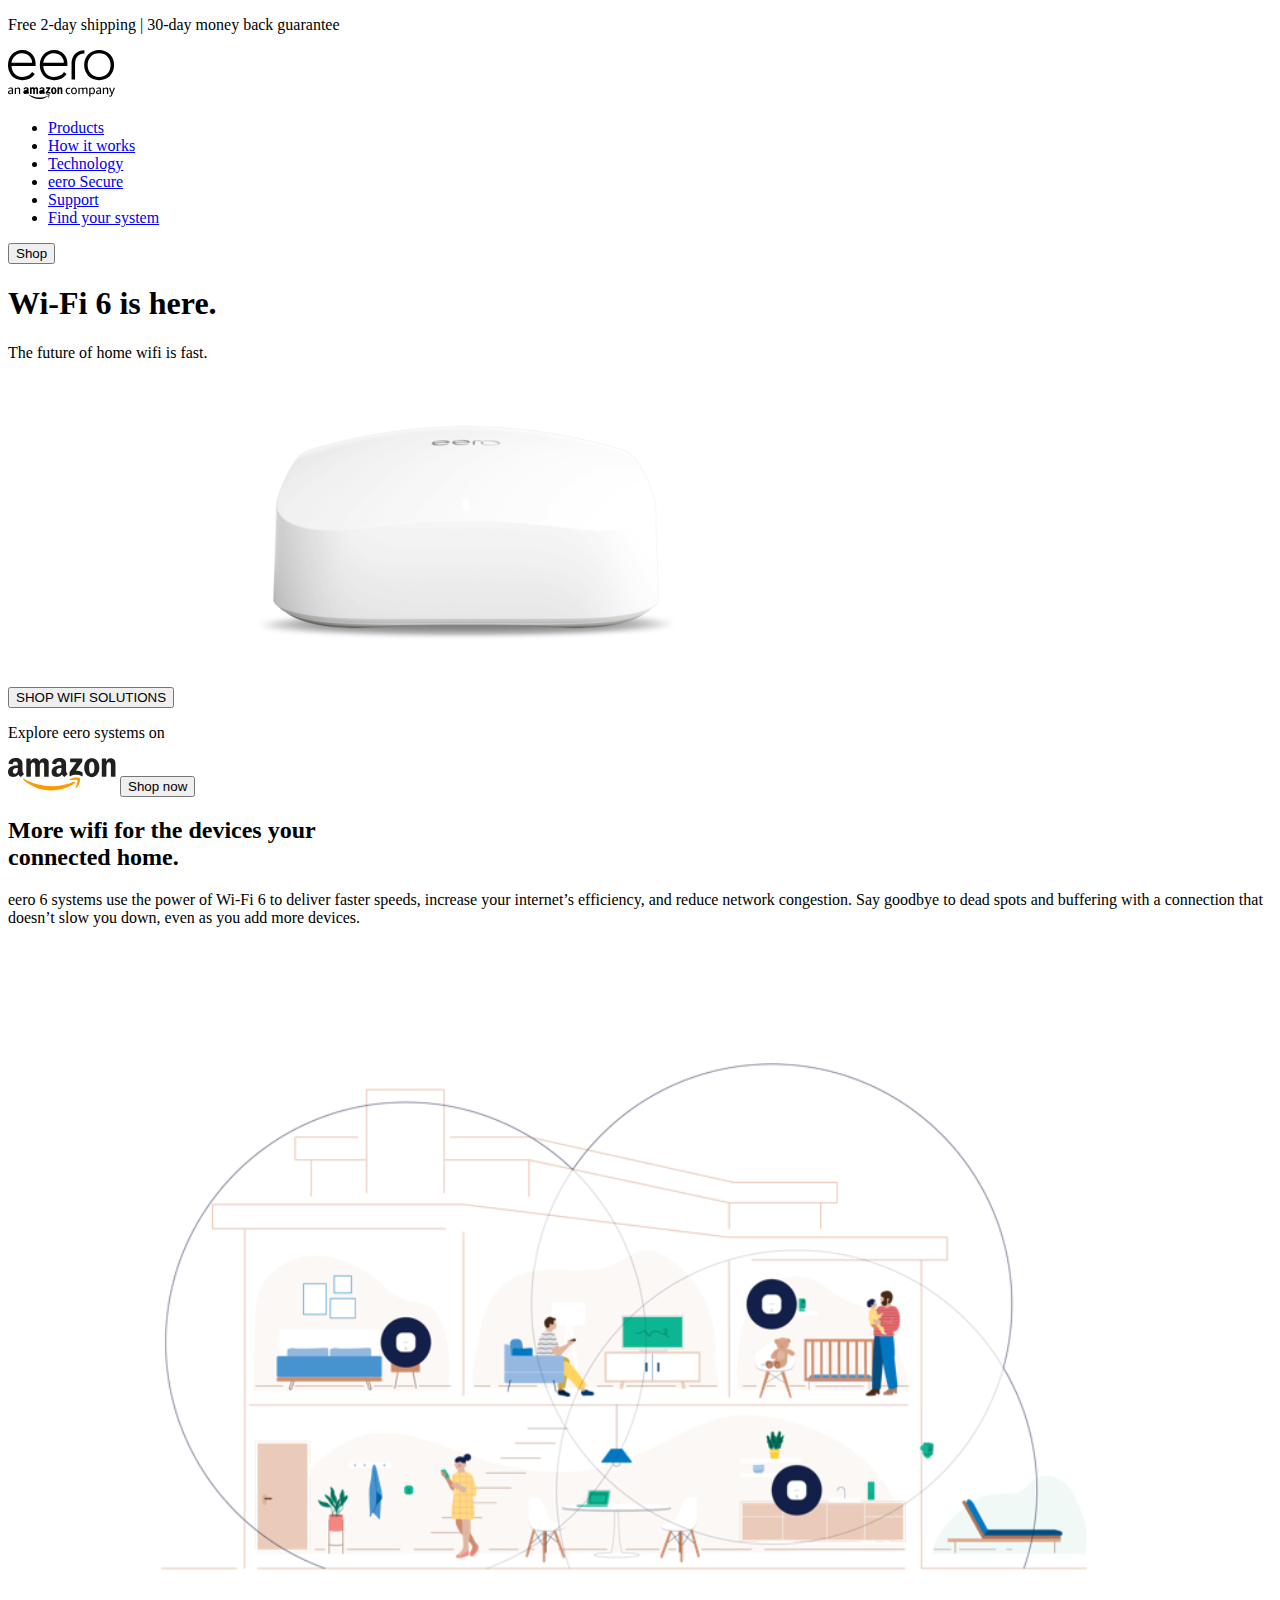
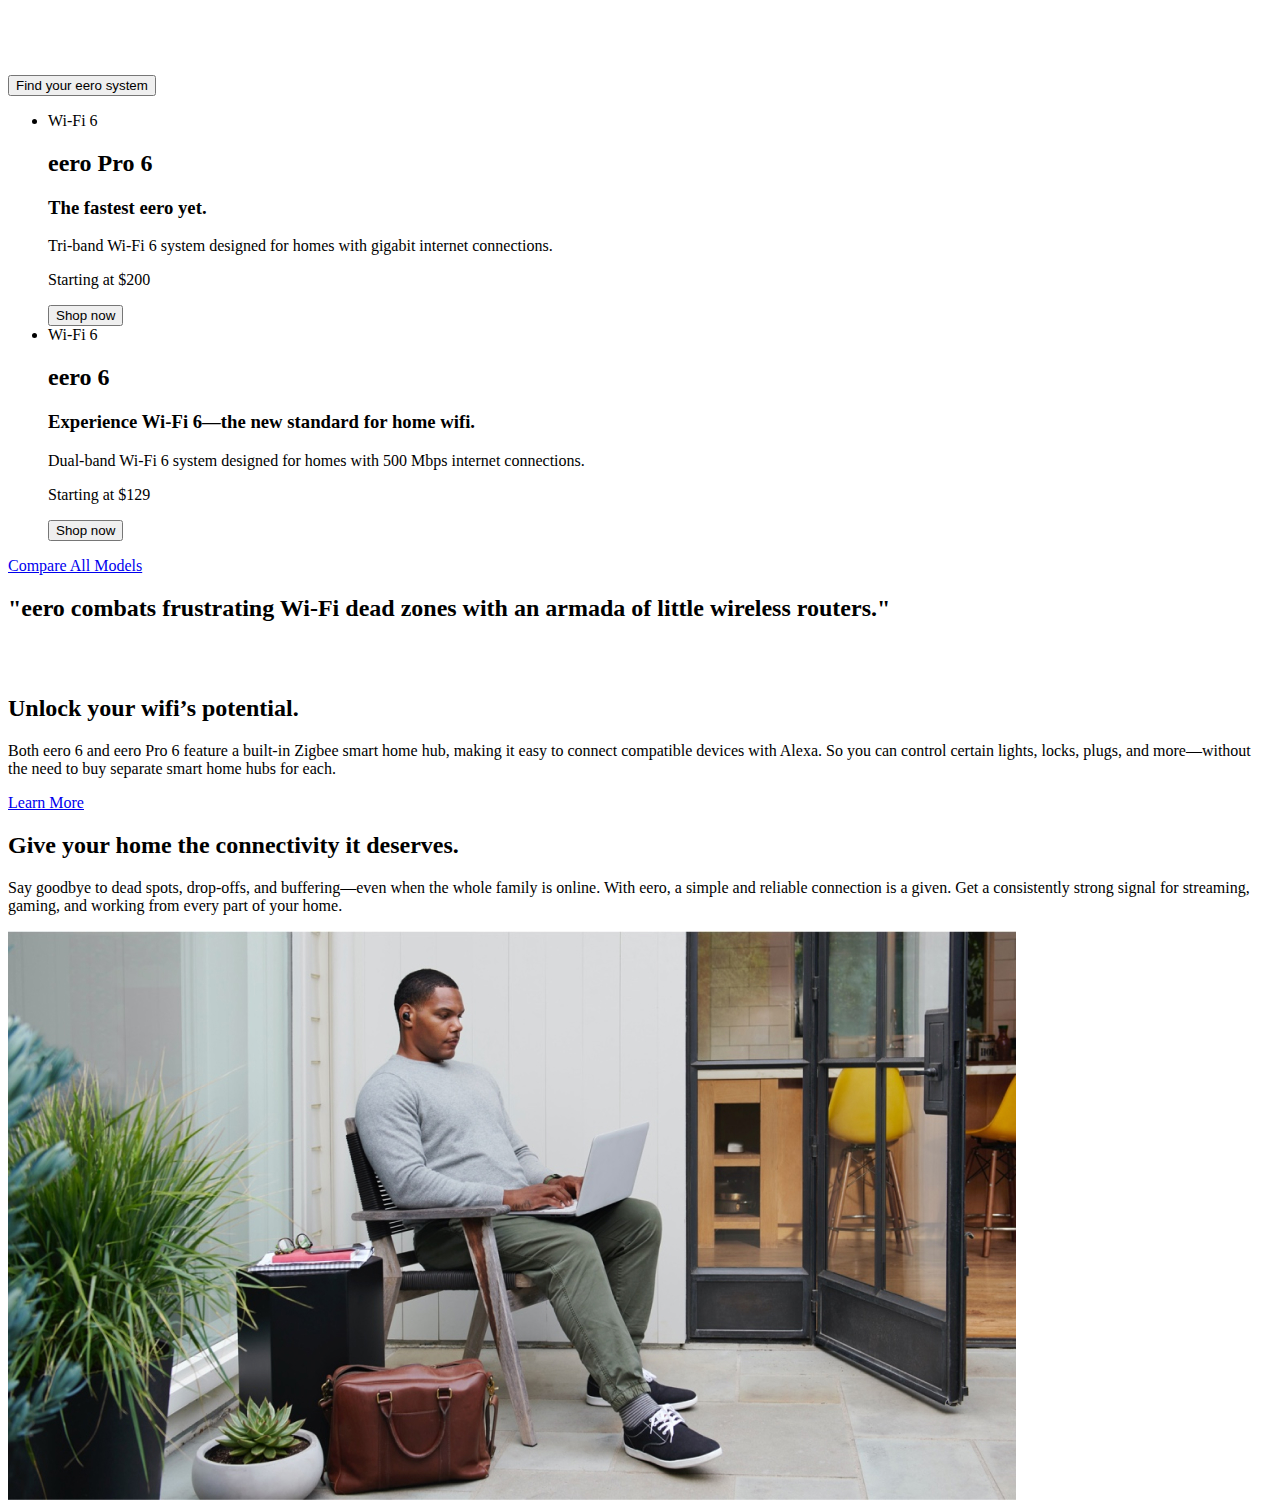
<file: src/index.html>
<!DOCTYPE html>
<html lang="ru">
  <head>
    <meta charset="UTF-8" />
    <meta name="viewport" content="width=device-width, initial-scale=1.0" />
    <title>eero</title>
    <link
      rel="stylesheet"
      href="https://cdnjs.cloudflare.com/ajax/libs/modern-normalize/1.0.0/modern-normalize.min.css"
      integrity="sha512-ISS7cAi1PEhQ8jnbJpJZMd29NlhNj4AWYyLOSp2CE/CsHxTCu+r+t0D2yoJudVrd0/8fTVPUVDzY5Tvli75u/g=="
      crossorigin="anonymous"
    />
    <link rel="preconnect" href="https://fonts.googleapis.com">
    <link rel="preconnect" href="https://fonts.gstatic.com" crossorigin>
    <link href="https://fonts.googleapis.com/css2?family=Roboto:wght@400;700&display=swap" rel="stylesheet">
    
    <link rel="stylesheet" href="https://cdnjs.cloudflare.com/ajax/libs/animate.css/4.1.1/animate.min.css" />
   
  </head>
  
    <body>
      <header>
        <div class="promo-bar">
          <p class="promo-bar-text">Free 2-day shipping | 30-day money back guarantee</p>
        </div>
        <div class="container header-container">
    
    
          <nav class="nav">
            <a href="./" class="logo-nav">
              <img src="./images/Frame.svg" alt="Logo">
            </a>
    
            <ul class="nav-list">
              <li class="nav-item">
                <a href="#" class="nav-link">Products</a>
              </li>
              <li class="nav-item">
                <a href="#" class="nav-link">How it works</a>
              </li>
              <li class="nav-item">
                <a href="#" class="nav-link">Technology</a>
              </li>
              <li class="nav-item">
                <a href="#" class="nav-link">eero Secure</a>
              </li>
              <li class="nav-item">
                <a href="#" class="nav-link">Support</a>
              </li>
              <li class="nav-item">
                <a href="#" class="nav-link">Find your system</a>
              </li>
            </ul>
          </nav>
    
          <button type="button" class="nav-button">Shop</button>
    
        </div>
    
      </header>
      <main>
        <!-- hero section -->
        <section class="hero">
          <div class="container hero__container">
            <h1 class="hero__title animate__animated animate__fadeInLeft">Wi-Fi 6 is here.</h1>
            <p class="hero__text">The future of home wifi is fast.</p>
            <button type="button" class="hero__button">SHOP WIFI SOLUTIONS</button>
            <img src="./images/routerEero.png" alt="Foto router Eero" class="hero__foto">
          </div>
        </section>
        <!-- description section -->
        <section class="desctiption">
          <div class="container desctiption-container">
            <div class="amazon-box">
              <p class="amazon-text">Explore eero systems on</p>
              <img class="amazon-img" src="./images/amazon.svg" alt="amazon">
              <button class="amazon-button" type="button">Shop now</button>
            </div>
            <h2 class="description-title animate__animated animate__fadeInLeft wow">
              More wifi for the devices your<br> connected home.
            </h2>
            <p class="description-text">
              eero 6 systems use the power of Wi-Fi 6 to deliver faster speeds, increase your internet’s efficiency, and
              reduce
              network congestion. Say goodbye to dead spots and buffering with a connection that doesn’t slow you down, even
              as
              you
              add more devices.
            </p>
            <button type="button">Find your eero system</button>
            <img class="description-img" src="./images/description.svg" alt="description" width="928">
          </div>
        </section>
    
        <section>
          <ul>
            <li>
              <div>Wi-Fi 6</div>
              <h2>eero Pro 6</h2>
              <h3>The fastest eero yet.</h3>
              <p>Tri-band Wi-Fi 6 system designed for homes with gigabit internet connections.</p>
              <p>Starting at <span>$200</span></p>
              <button type="button">Shop now</button>
            </li>
    
            <li>
              <div>Wi-Fi 6</div>
              <h2>eero 6</h2>
              <h3>Experience Wi-Fi 6—the new standard for home wifi.</h3>
              <p>Dual-band Wi-Fi 6 system designed for homes with 500 Mbps internet connections.</p>
              <p>Starting at <span>$129</span></p>
              <button type="button">Shop now</button>
            </li>
          </ul>
    
          <a href="#">Compare All Models</a>
        </section>
    
        <section class="journal-quote">
          <div class="container">
            <h2 class="title-quote">
              "eero combats frustrating Wi-Fi dead zones with an armada of little wireless routers."
            </h2>
            <img src="./images/journal-logo.svg" alt="Wall street journal logo" width="350px">
          </div>
        </section>
        <!-- potential section -->
        <section class="potential">
          <div class="container">
            <h2 class="potential-title">
              Unlock your wifi’s potential.
            </h2>
            <p class="potential-text">
              Both eero 6 and eero Pro 6 feature a built-in Zigbee smart home hub, making it easy to connect compatible
              devices with
              Alexa. So you can control certain lights, locks, plugs, and more—without the need to buy separate smart home
              hubs for
              each.
            </p>
            <a href="#" class="button">Learn More</a>
          </div>
        </section>
    
        <section class="connectivity">
          <div class="container">
            <h2 class="connectivity-title">
              Give your home the connectivity it deserves.
            </h2>
            <p class="connectivity-text">
              Say goodbye to dead spots, drop-offs, and buffering—even when the whole family is online. With eero, a simple
              and reliable connection is a given. Get a consistently strong signal for streaming, gaming, and working from
              every part of your home.
            </p>
            <img src="./images/connectivity-img.jpg" alt="using internet at home" width="1008">
          </div>
        </section>
    
      </main>
      <!-- <script src="js/wow.min.js"></script>
      <script>
        new WOW().init();
      </script> -->
    <!-- Так добавляются фрагменты в главные HTML-файлы страниц. -->
    <include src="./partials/modal.html"></include>
    <include src="./partials/example.html"></include>
    
    <!-- Скрипт идёт последним в разметке. В нём уже подключен главный SASS-файл. -->
    <script src="./index.js"></script>
    </body>
    
  
</html>
</file>
